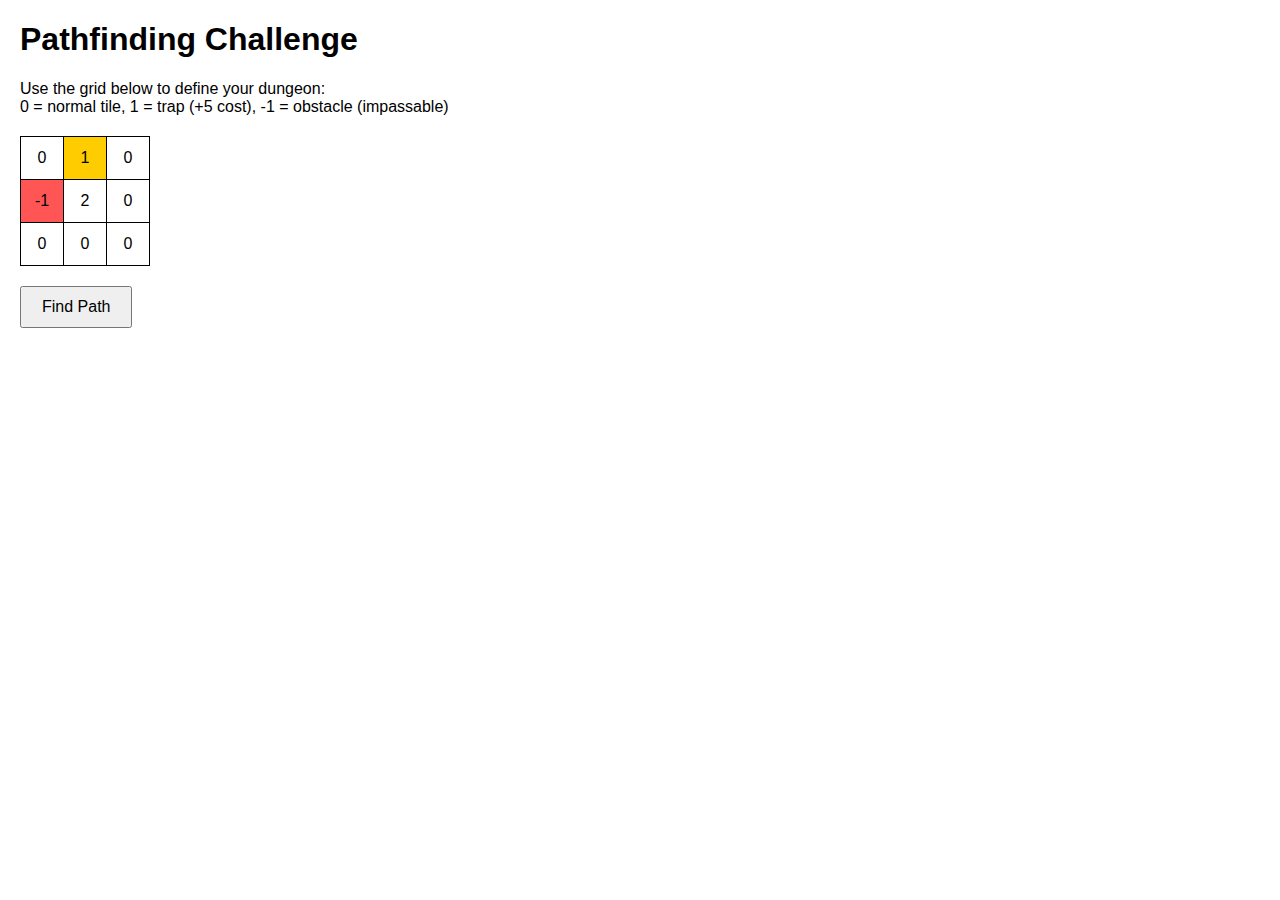
<file: index.html>
<!DOCTYPE html>
<html lang="en">
<head>
  <meta charset="UTF-8">
  <meta name="viewport" content="width=device-width, initial-scale=1.0">
  <title>Pathfinding Challenge</title>
  <style>
    body {
      font-family: Arial, sans-serif;
      margin: 20px;
    }
    table {
      border-collapse: collapse;
      margin: 20px 0;
    }
    td {
      width: 40px;
      height: 40px;
      text-align: center;
      border: 1px solid black;
    }
    td.obstacle {
      background-color: #ff5555;
    }
    td.normal {
      background-color: #ffffff;
    }
    td.trap {
      background-color: #ffcc00;
    }
    td.path {
      background-color: #88cc88;
    }
    button {
      padding: 10px 20px;
      font-size: 16px;
    }
  </style>
</head>
<body>
  <h1>Pathfinding Challenge</h1>
  <p>
    Use the grid below to define your dungeon: <br />
    0 = normal tile, 1 = trap (+5 cost), -1 = obstacle (impassable)
  </p>
  <table id="grid">
    <!-- Grid cells will be generated dynamically -->
  </table>
  <button id="findPathBtn">Find Path</button>
  <p id="output"></p>

  <script>
    const grid = [
      [0, 1, 0],
      [-1, 2, 0],
      [0, 0, 0],
    ];

    const cellColors = {
      "-1": "obstacle",
      "0": "normal",
      "1": "trap",
      "2": "normal",
    };

    const gridSize = 3;

    function displayGrid() {
      const gridElement = document.getElementById("grid");
      gridElement.innerHTML = ""; // Clear existing grid

      for (let i = 0; i < gridSize; i++) {
        const row = document.createElement("tr");

        for (let j = 0; j < gridSize; j++) {
          const cell = document.createElement("td");
          const value = grid[i][j];

          cell.className = cellColors[value];
          cell.innerText = `${value}`;
          row.appendChild(cell);
        }

        gridElement.appendChild(row);
      }
    }

    function findShortestPath() {
      const directions = [
        [0, 1], // Right
        [1, 0], // Down
        [0, -1], // Left
        [-1, 0], // Up
      ];

      const rows = grid.length;
      const cols = grid[0].length;
      const costs = Array.from({ length: rows }, () => Array(cols).fill(Infinity));
      costs[0][0] = 0; // Starting point cost is 0
      const queue = [[0, 0]]; // Start from top-left corner

      while (queue.length > 0) {
        const [x, y] = queue.shift();
        const currentCost = costs[x][y];

        for (const [dx, dy] of directions) {
          const nx = x + dx;
          const ny = y + dy;

          if (nx >= 0 && ny >= 0 && nx < rows && ny < cols && grid[nx][ny] !== -1) {
            const nextCost = currentCost + (grid[nx][ny] === 1 ? 5 : 1);
            if (nextCost < costs[nx][ny]) {
              costs[nx][ny] = nextCost;
              queue.push([nx, ny]);
            }
          }
        }
      }

      const result = costs[rows - 1][cols - 1];
      return result === Infinity ? "No path available!" : `Shortest path cost: ${result}`;
    }

    function handleFindPath() {
      const result = findShortestPath();
      document.getElementById("output").textContent = result;
    }

    // Attach event listener to the button
    document.getElementById("findPathBtn").addEventListener("click", handleFindPath);

    // Display the initial grid
    displayGrid();
  </script>
</body>
</html>
</file>
